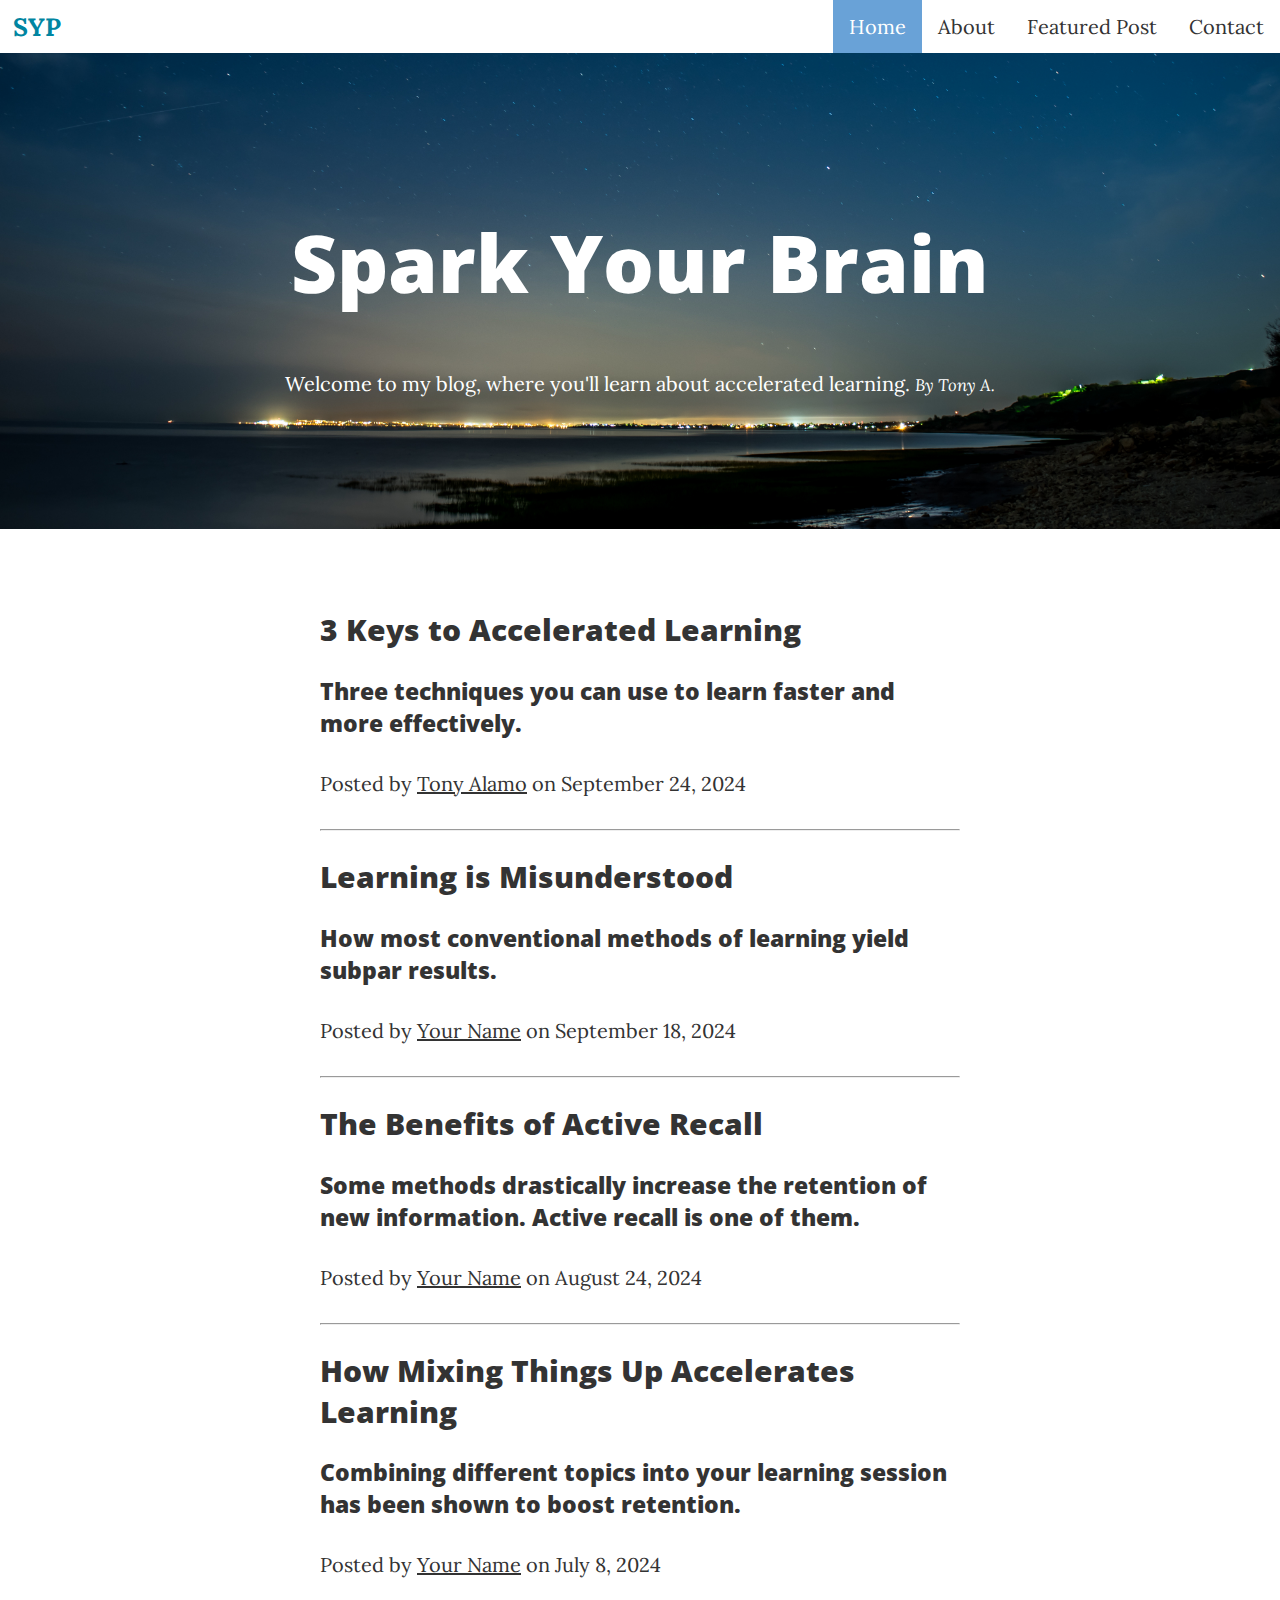
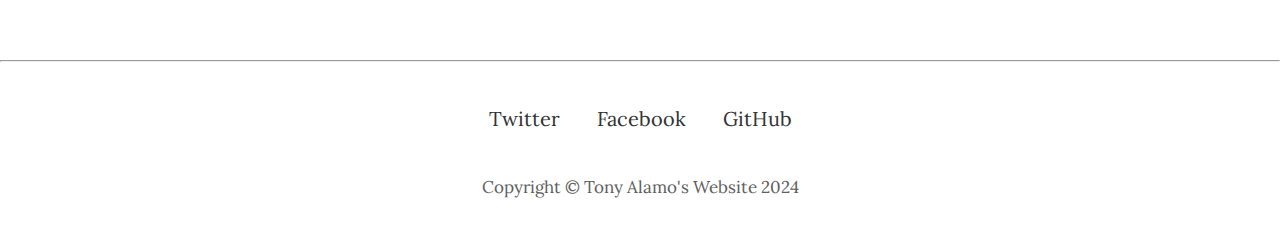
<file: index.html>
<!DOCTYPE html>
<html lang="en">
  <head>
    <title>My Blog</title>
    <link rel="icon" type="image/x-icon" href="img/favicon.ico">
    
    <link href="css/style.css" rel="stylesheet">

    <link href='https://fonts.googleapis.com/css?family=Lora:400,700,400italic,700italic' rel='stylesheet' type='text/css'>
    <link href='https://fonts.googleapis.com/css?family=Open+Sans:300italic,400italic,600italic,700italic,800italic,400,300,600,700,800' rel='stylesheet' type='text/css'>
  </head>
  <body>
    <nav>
      <a class="navbar-brand" href="index.html">SYP</a>
      <ul>
        <li><a href="index.html" class="active">Home</a></li>
        <li><a href="about.html">About</a></li>
        <li><a href="post.html">Featured Post</a></li>
        <li><a href="contact.html">Contact</a></li>
      </ul>
    </nav>
    <header id="home-header">
      <h1>Spark Your Brain</h1>
      <p>Welcome to my blog, where you'll learn about accelerated learning. <span>By Tony A.</span></p>
    </header>
    <main>
      <section>
        <a href="post.html">
          <h2>3 Keys to Accelerated Learning</h2>
          <h3>Three techniques you can use to learn faster and more effectively.</h3>
        </a>
        <p>Posted by <a href="about.html">Tony Alamo</a> on September 24, 2024</p>
      </section>
      <hr>
      <section>
        <a href="post.html">
          <h2>Learning is Misunderstood</h2>
          <h3>How most conventional methods of learning yield subpar results.</h3>
        </a>
        <p>Posted by <a href="#">Your Name</a> on September 18, 2024</p>
      </section>
      <hr>
      <section>
        <a href="post.html">
          <h2>The Benefits of Active Recall</h2>
          <h3>Some methods drastically increase the retention of new information. Active recall is one of them.</h3>
        </a>
        <p>Posted by <a href="#">Your Name</a> on August 24, 2024</p>
      </section>
      <hr>
      <section>
        <a href="post.html">
          <h2>How Mixing Things Up Accelerates Learning</h2>
          <h3>Combining different topics into your learning session has been shown to boost retention.</h3>
        </a>
        <p>Posted by <a href="#">Your Name</a> on July 8, 2024</p>
      </section>
    </main>
    <hr>
    <footer>
      <ul>
        <li><a href="#">Twitter</a></li>
        <li><a href="#">Facebook</a></li>
        <li><a href="#">GitHub</a></li>
      </ul>
      <p>Copyright &copy; Tony Alamo's Website 2024</p>
    </footer>
  </body>
</html>
</file>
<file: css/style.css>
/* General Styling */

body {
  font-family: 'Lora', 'Times New Roman', serif;
  font-size: 20px;
  color: rgb(51, 51, 51);
  margin: 0;
  padding: 0;
}

p {
  line-height: 1.5;
  margin: 30px 0;
}

p a {
  text-decoration: underline;
}

h1, h2, h3, h4, h5, h6 {
  font-family: 'Open Sans', 'Helvetica Neue', Helvetica, Arial, sans-serif;
  font-weight: 800;
}

h1 {
  font-size: 80px;
}

#post-header h1 {
  font-size: 50px;
}

a {
  color: rgb(51, 51, 51);
  text-decoration: none;
}

a:hover,
a:focus {
  color: rgb(0, 133, 161);
}

img, video {
  display: block;
  margin: 25px auto;
}

main {
  margin: auto;
  margin-top: 80px;
  margin-bottom: 80px;
  width: 50%;
}

/* Navigation */

.navbar-brand {
  font-size: 25px;
  float: left;
  padding: 11px 13px;
  font-weight: 1000;
}

nav ul {
  margin: 0;
  padding: 0;
  overflow: hidden;
  display: flex;
  justify-content: flex-end;
}

nav li {
  list-style-type: none;
  float: right;
  display: list-item; 
}

nav li a {
  display: block;
  text-align: center;
  padding: 14px 16px;
  text-decoration: none;
}

nav li a:hover, .active {
  background-color: rgb(105, 162, 215);
  color: white;
}

/* Header */

header {
  color: white;
  font-size: 20px;
  padding: 100px 0;
  text-align: center;
  background-position: center; /* Center the image */
  background-repeat: no-repeat; /* Do not repeat the image */
  background-size: cover; /* Resize the background image to cover the entire container */
}

#home-header {
  background-image: url('../img/home-bg.jpg');
}

#about-header {
  background-image: url('../img/about-bg.jpg');
}

#post-header {
  background-image: url('../img/post-bg.jpg');
}

#contact-header {
  background-image: url('../img/contact-bg.jpg');
}

#post-header h1, #post-header h2, #post-header span {
  display: block;
  width: 40%;
  text-align: left;
  margin: 15px auto;
}

header span {
  font-size: smaller;
  font-style: italic;
}

header span a {
  color: rgb(190, 183, 183);
}

/* Table */

table {
  margin: 0 auto;
}

table, th, td {
  border: 1px solid black;
  font-family: Arial, sans-serif;
  text-align: center;
}

tbody th {
  text-align: right;
}

/* Form */

form section {
  margin: 20px 0;
}

form p {
  margin: 0;
}

form textarea {
  display: block;
  margin: 5px 0;
}

form .submit input {
  height: 30px;
  width: 80px;
  display: block;
  margin: 40px auto;
}

/* Footer */

footer {
  text-align: center;
}

footer ul {
  margin: 30px;
  padding: 0;
}

footer li {
  list-style-type: none;
  display: inline-block;
  margin: 0 auto;
}

footer li a {
  display: block;
  text-align: center;
  padding: 14px 16px;
}

footer li a:hover {
  background-color: rgb(105, 162, 215);
  color: white;
}

footer p {
  font-size: 17px;
  color: rgb(96, 94, 94);
}
</file>
